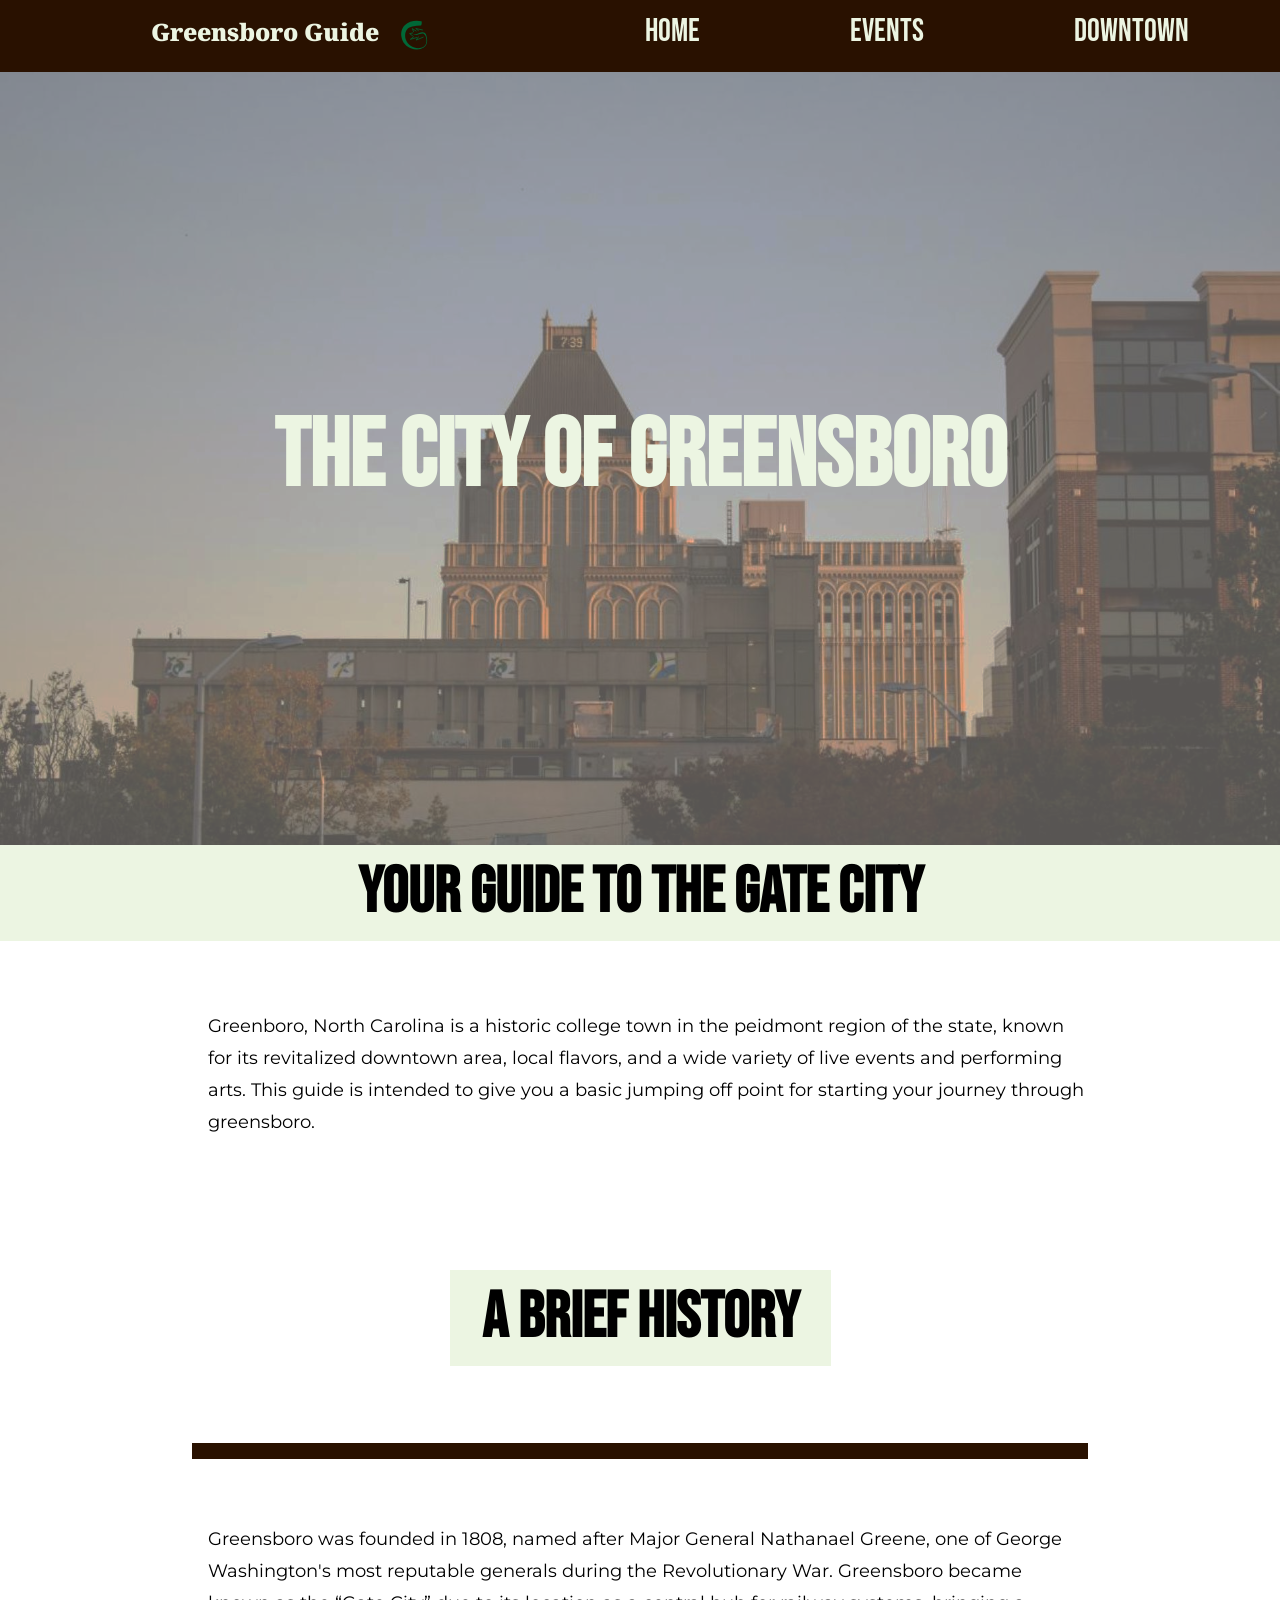
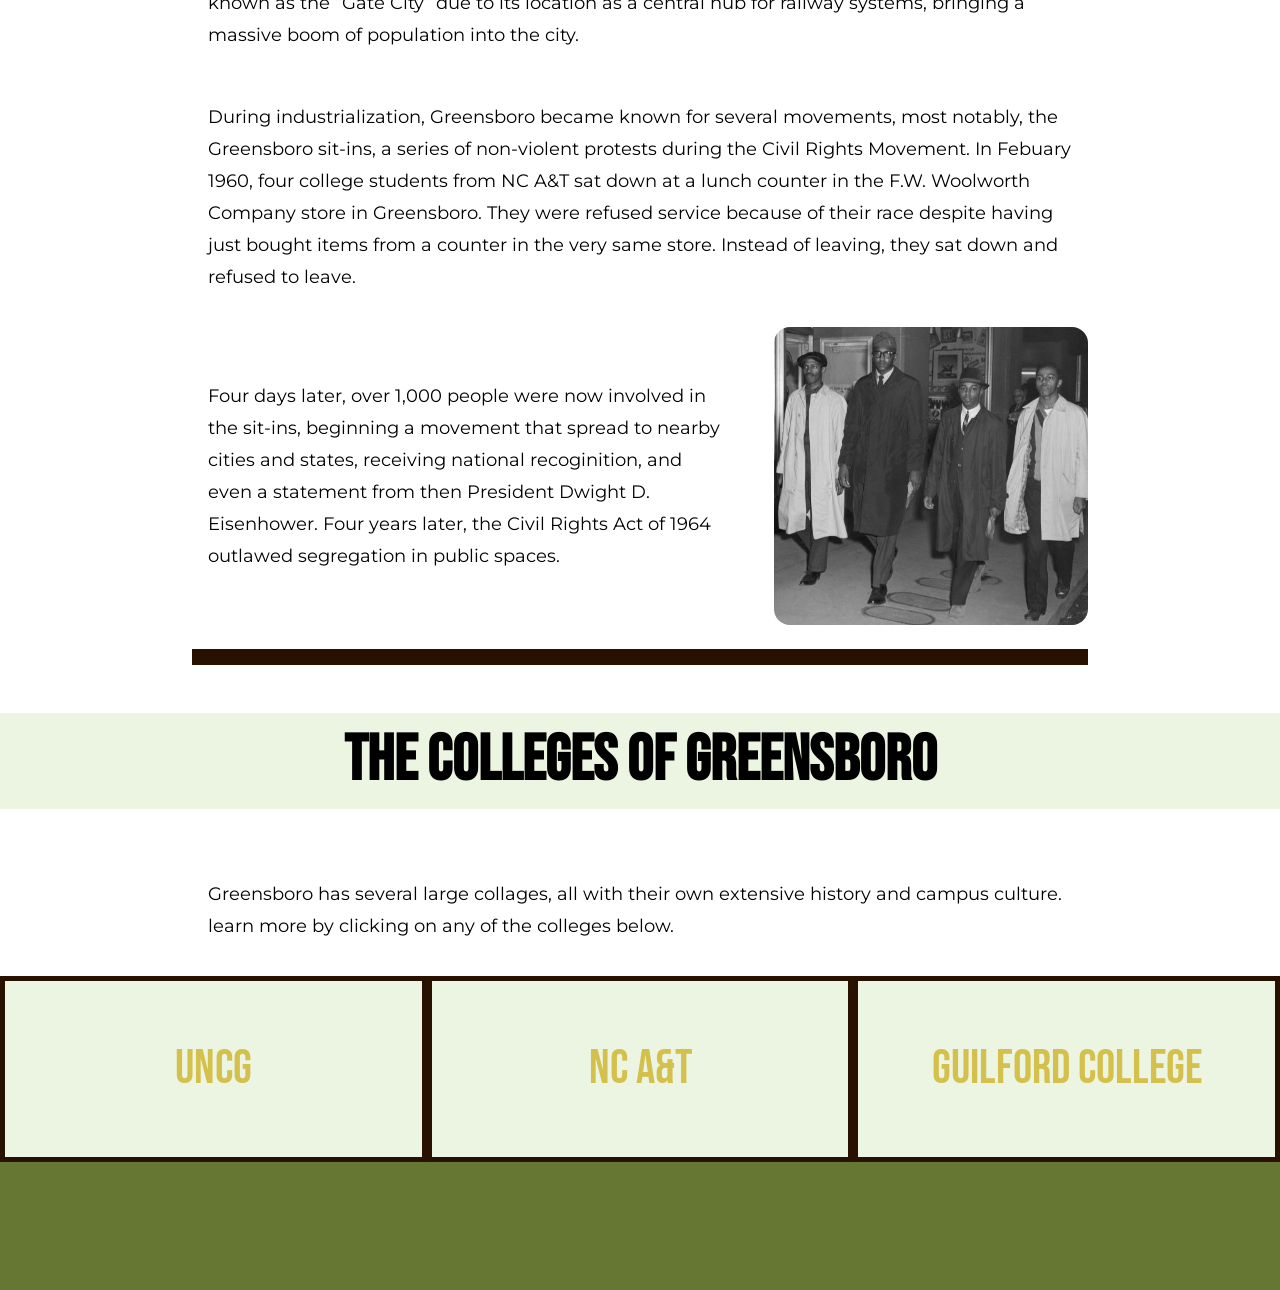
<file: index.html>
<!doctype html>
<html lang="en">
  <head>
    <meta charset="UTF-8" />
    <meta name="viewport" content="width=device-width, initial-scale=1.0" />
    <title>Greensboro Guide</title>

    <link rel="icon" href="/images/FaviconGbo.svg" />

    <link rel="preconnect" href="https://fonts.googleapis.com" />
    <link rel="preconnect" href="https://fonts.gstatic.com" crossorigin />
    <link
      href="https://fonts.googleapis.com/css2?family=Noto+Serif&display=swap"
      rel="stylesheet"
    />
    <link
      href="https://fonts.googleapis.com/css2?family=Bebas+Neue&display=swap"
      rel="stylesheet"
    />
    <link
      href="https://fonts.googleapis.com/css2?family=Montserrat:ital,wght@0,100..900;1,100..900&display=swap"
      rel="stylesheet"
    />

    <link rel="stylesheet" href="css/styles.css" />
  </head>

  <nav class="TopBar">
    <p>
      Greensboro Guide <img src="..\images\FaviconGbo.svg" alt="GBO ICON" />
    </p>
    <a href="index.html">Home</a>
    <a href="events.html">Events</a>
    <a href="downtown.html">Downtown</a>
  </nav>

  <body>
    <header>
      <div class="hero">
        <div class="heroBox">
          <h1>The City of Greensboro</h1>
        </div>
      </div>
    </header>

    <div class="container">
      <h2>Your Guide to the Gate City</h2>
    </div>

    <main>
      <p>
        Greenboro, North Carolina is a historic college town in the peidmont
        region of the state, known for its revitalized downtown area, local
        flavors, and a wide variety of live events and performing arts. This
        guide is intended to give you a basic jumping off point for starting
        your journey through greensboro.
      </p>
      <p></p>
      <div class="container2">
        <h2>A Brief History</h2>
      </div>

      <p>
        Greensboro was founded in 1808, named after Major General Nathanael
        Greene, one of George Washington's most reputable generals during the
        Revolutionary War. Greensboro became known as the “Gate City” due to its
        location as a central hub for railway systems, bringing a massive boom
        of population into the city.
      </p>

      <p>
        During industrialization, Greensboro became known for several movements,
        most notably, the Greensboro sit-ins, a series of non-violent protests
        during the Civil Rights Movement. In Febuary 1960, four college students
        from NC A&T sat down at a lunch counter in the F.W. Woolworth Company
        store in Greensboro. They were refused service because of their race
        despite having just bought items from a counter in the very same store.
        Instead of leaving, they sat down and refused to leave.
      </p>

      <div class="container2">
        <img
          src="images/Greensboro_Four.jpg"
          alt="The Greensboro Four walking in line"
          class="inlineImage"
        />
        <div class="textWrap">
          <p>
            Four days later, over 1,000 people were now involved in the sit-ins,
            beginning a movement that spread to nearby cities and states,
            receiving national recoginition, and even a statement from then
            President Dwight D. Eisenhower. Four years later, the Civil Rights
            Act of 1964 outlawed segregation in public spaces.
          </p>
        </div>
      </div>

      <div class="container">
        <h2>The Colleges of Greensboro</h2>
        <p>
          Greensboro has several large collages, all with their own extensive
          history and campus culture. learn more by clicking on any of the
          colleges below.
        </p>
      </div>

      <div class="CollegeBox">
        <div class="college1">
          <a href="https://www.uncg.edu/" target="_blank">UNCG</a>
        </div>
        <div class="college2">
          <a href="https://www.ncat.edu/" target="_blank">NC A&T</a>
        </div>
        <div class="college3">
          <a href="https://www.guilford.edu/" target="_blank"
            >GUILFORD COLLEGE</a
          >
        </div>
      </div>
    </main>
  </body>
  <footer></footer>
</html>
</file>
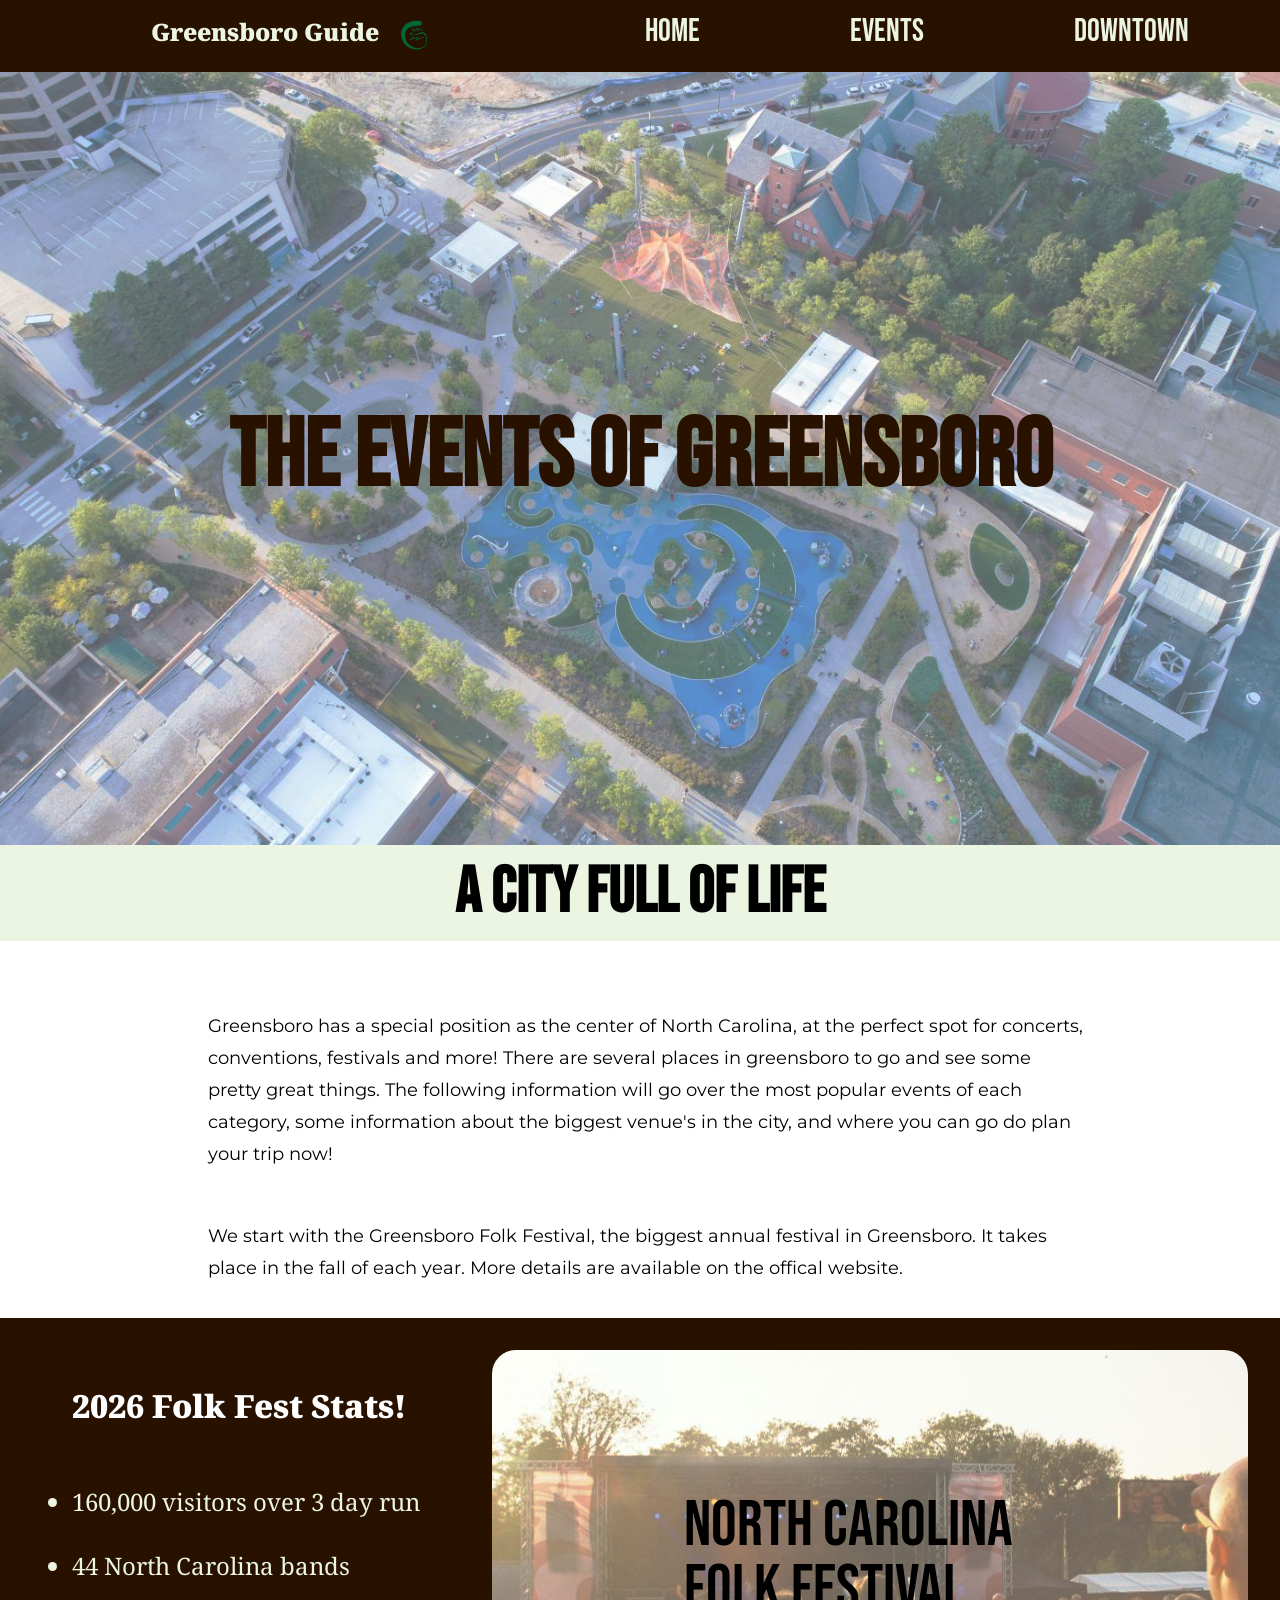
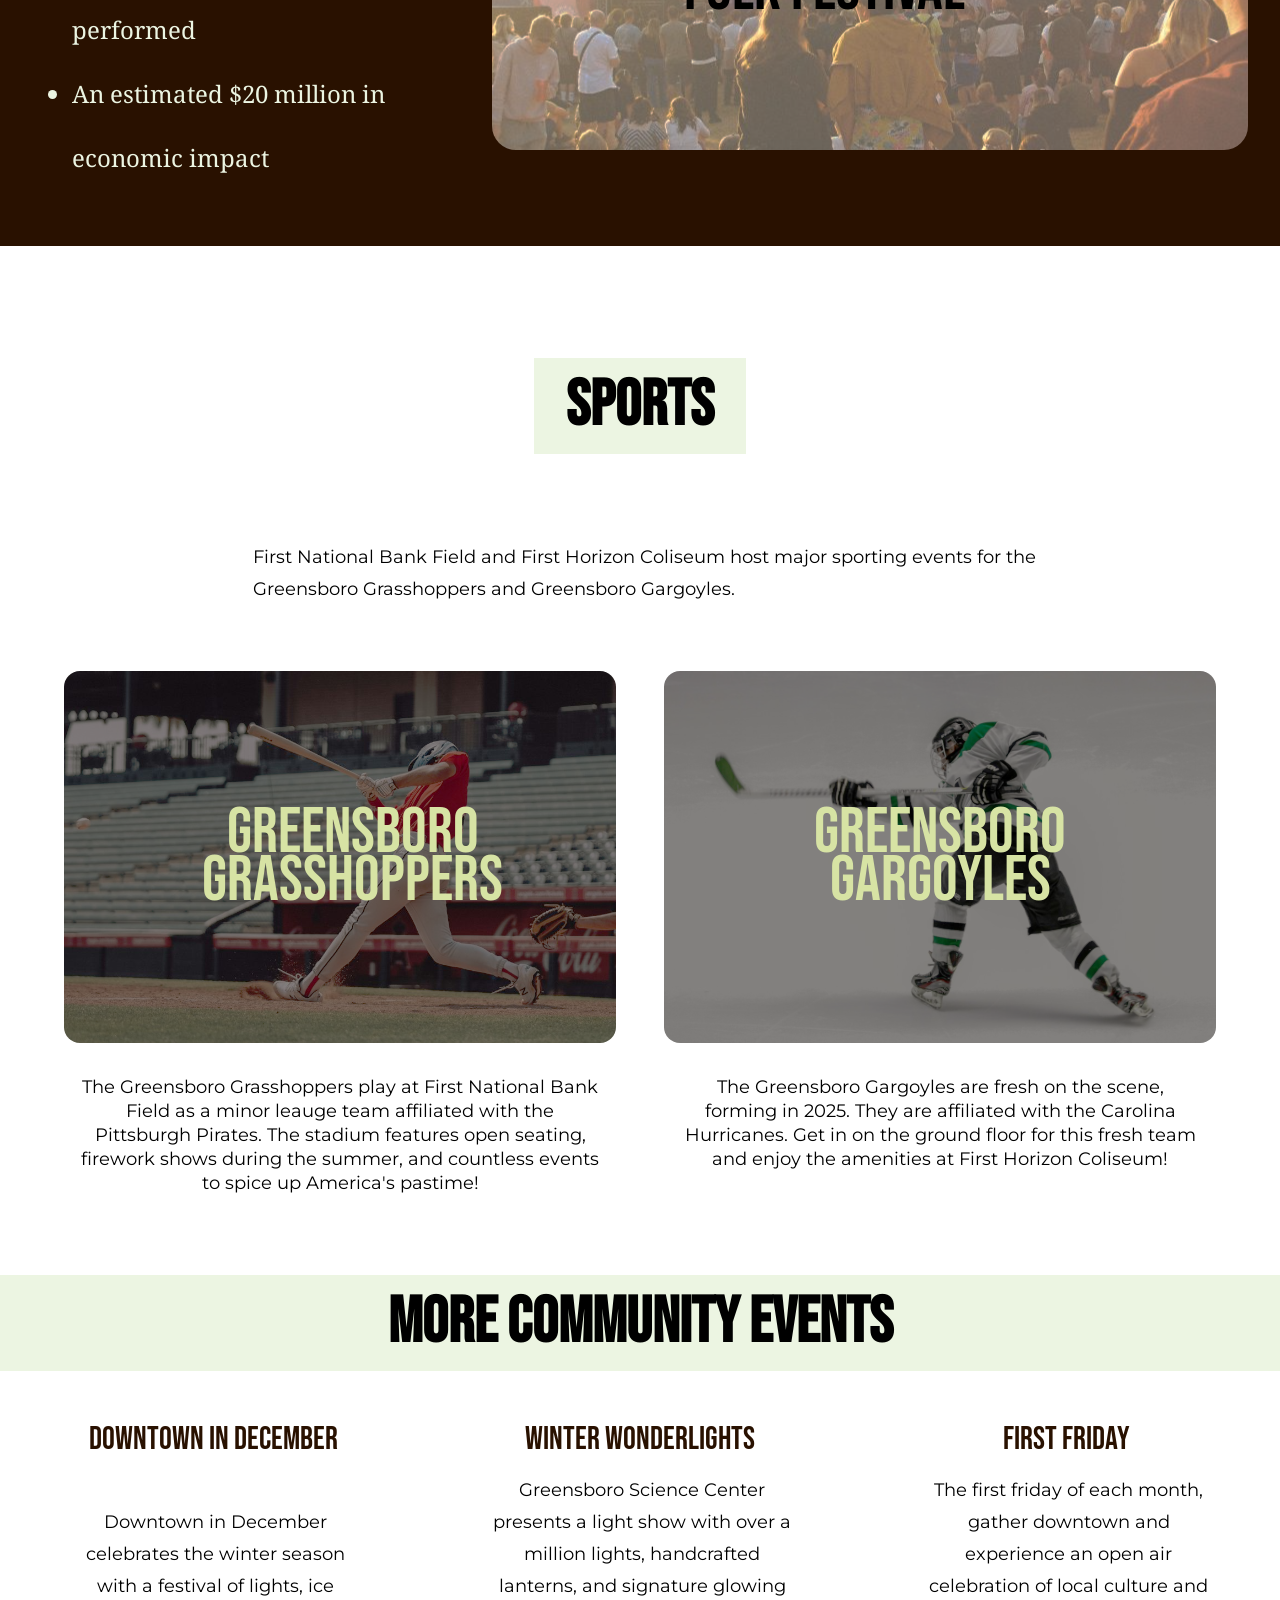
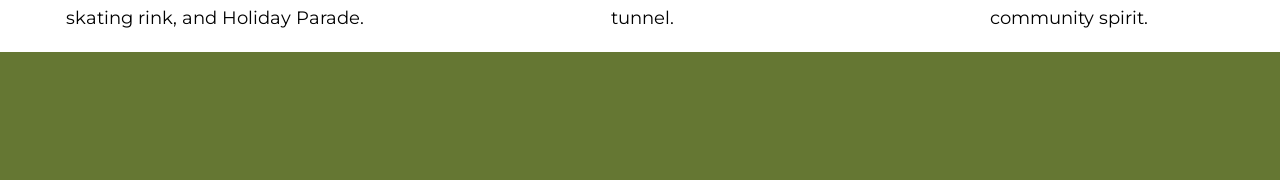
<file: events.html>
<!doctype html>
<html lang="en">
  <head>
    <meta charset="UTF-8" />
    <meta name="viewport" content="width=device-width, initial-scale=1.0" />
    <title>Greensboro Guide</title>

    <link rel="icon" href="/images/FaviconGbo.svg" />

    <link rel="preconnect" href="https://fonts.googleapis.com" />
    <link rel="preconnect" href="https://fonts.gstatic.com" crossorigin />
    <link
      href="https://fonts.googleapis.com/css2?family=Noto+Serif&display=swap"
      rel="stylesheet"
    />
    <link
      href="https://fonts.googleapis.com/css2?family=Bebas+Neue&display=swap"
      rel="stylesheet"
    />
    <link
      href="https://fonts.googleapis.com/css2?family=Montserrat:ital,wght@0,100..900;1,100..900&display=swap"
      rel="stylesheet"
    />

    <link rel="stylesheet" href="css/styles.css" />
  </head>

  <nav class="TopBar">
    <p>
      Greensboro Guide <img src="..\images\FaviconGbo.svg" alt="GBO ICON" />
    </p>
    <a href="index.html">Home</a>
    <a href="events.html">Events</a>
    <a href="downtown.html">Downtown</a>
  </nav>

  <header>
    <div class="hero Events">
      <div class="container">
        <h1>The Events of Greensboro</h1>
      </div>
    </div>
  </header>

  <body>
    <div class="container">
      <h2>A City full of life</h2>
    </div>

    <p>
      Greensboro has a special position as the center of North Carolina, at the
      perfect spot for concerts, conventions, festivals and more! There are
      several places in greensboro to go and see some pretty great things. The
      following information will go over the most popular events of each
      category, some information about the biggest venue's in the city, and
      where you can go do plan your trip now!
    </p>

    <p>
      We start with the Greensboro Folk Festival, the biggest annual festival in
      Greensboro. It takes place in the fall of each year. More details are
      available on the offical website.
    </p>

    <div class="FolkFest">
      <ul>
        <h3>2026 Folk Fest Stats!</h3>
        <li>160,000 visitors over 3 day run</li>
        <li>44 North Carolina bands performed</li>
        <li>An estimated $20 million in economic impact</li>
      </ul>

      <div class="imageLink">
        <a href="https://www.ncfolkfestival.com/"
          >North Carolina Folk Festival
        </a>
      </div>
    </div>

    <div class="sportsSection">
      <h2>Sports</h2>
      <div class="sportsIntro">
        <p>
          First National Bank Field and First Horizon Coliseum host major
          sporting events for the Greensboro Grasshoppers and Greensboro
          Gargoyles.
        </p>
      </div>

      <div class="container3">
        <div class="sport Grasshoppers">
          <div class="sportsText">
            <a href="https://www.mlb.com/milb/greensboro" target="_blank"
              >Greensboro Grasshoppers</a
            >
            <p>
              The Greensboro Grasshoppers play at First National Bank Field as a
              minor leauge team affiliated with the Pittsburgh Pirates. The
              stadium features open seating, firework shows during the summer,
              and countless events to spice up America's pastime!
            </p>
          </div>
        </div>

        <div class="sport Gargoyles">
          <div class="sportsText">
            <a href="https://gargoyleshockey.com/" target="_blank"
              >Greensboro Gargoyles</a
            >
            <p>
              The Greensboro Gargoyles are fresh on the scene, forming in 2025.
              They are affiliated with the Carolina Hurricanes. Get in on the
              ground floor for this fresh team and enjoy the amenities at First
              Horizon Coliseum!
            </p>
          </div>
        </div>
      </div>
    </div>
    <div class="container">
      <h2>More Community Events</h2>
    </div>

    <div class="mainEvents">
      <div class="eventOne">
        <a
          href="https://www.downtowngreensboro.org/events/downtown-in-december"
          target="_blank"
          >Downtown in December</a
        >
        <p>
          Downtown in December celebrates the winter season with a festival of
          lights, ice skating rink, and Holiday Parade.
        </p>
      </div>
      <div class="eventTwo">
        <a
          href="https://www.greensboroscience.org/winterwonderlights/"
          target="_blank"
          >Winter Wonderlights</a
        >
        <p>
          Greensboro Science Center presents a light show with over a million
          lights, handcrafted lanterns, and signature glowing tunnel.
        </p>
      </div>
      <div class="eventThree">
        <a href="https://downtownfriday.com/" target="_blank">First Friday</a>
        <p>
          The first friday of each month, gather downtown and experience an open
          air celebration of local culture and community spirit.
        </p>
      </div>
    </div>
  </body>
  <footer></footer>
</html>
</file>
<file: css/styles.css>
* {
  box-sizing: border-box;
}

html {
  margin: 0;
  padding: 0;
  width: 100%;
}

body {
  font-size: 18px;
  margin: 0;
  line-height: 2rem;
}

main {
  position: relative;
  z-index: 2;
  background: white;
}

:root {
  --CS-maroon: #291100;
  --CS-fern: #657733;
  --CS-tea: #d7e3a4;
  --CS-beige: #ecf5e2;
  --CS-gold: #d4c04d;
}

footer {
  padding: 4rem;
  background: var(--CS-fern);
}

/* Hovering all links default */

a:hover {
  color: var(--CS-gold);
}

/* Images */

.hero {
  background-color: rgba(170, 164, 160, 0.521);
  background-image: url(../images/GreensboroDowntown.jpg);
  padding-top: 250px;
  padding-bottom: 250px;
  background-size: cover;
  background-repeat: no-repeat;
  background-blend-mode: lighten;
  background-position: center;
  text-align: center;
  line-height: 5rem;
  margin-bottom: 0;
}

.container {
  min-width: 100%;
  margin-left: auto;
  margin-right: auto;
  margin-top: 0;
  padding-top: 0;
}

.container h2 {
  margin-top: 0;
}

.inlineImage {
  width: 35%;
  height: auto;
  object-fit: cover;
  justify-content: center;
  border-radius: 1rem;
}

/* Text */

.container2 {
  display: flex;
  align-items: center;
  justify-content: center;
  flex-direction: row-reverse;
  gap: 2rem;

  margin-left: 15%;
  margin-right: 15%;
  margin-bottom: 3rem;
  padding-bottom: 1.5rem;

  border: 1rem solid var(--CS-maroon);
  border-left: none;
  border-right: none;
  border-top: none;
}

.textWrap {
  display: flex;
  text-align: justify;
  justify-content: left;
  flex: 1;
}

.textWrap p {
  text-align: left;
  width: 100%;
  margin: 0;
}

h1 {
  display: flex;
  justify-content: center;

  font-size: 6rem;
  font-family: "Bebas Neue", sans-serif;
  padding: 2rem;

  padding-right: 4rem;
  padding-left: 4rem;

  color: #ecf5e2;
}

h2 {
  display: flex;
  justify-content: center;
  font-size: 4rem;
  font-family: "Bebas Neue", sans-serif;
  background: var(--CS-beige);
  padding: 2rem;

  border-style: solid;
  border-width: 1rem;
  border-bottom: #291100;

  border-top: none;
  border-left: none;
  border-right: none;

  margin-top: 3rem;
}

h3 {
  display: flex;
  justify-content: left;
  font-size: 2rem;
  font-family: "Noto Serif", serif;
  font-weight: 900;
  background-color: #291100;

  padding: 1rem;

  color: white;

  margin-right: 20%;
  margin-left: 20%;
  margin-bottom: 2rem;

  border-color: #291100;
  border-radius: 1rem;
  border-width: 1rem;
}

p {
  display: flex;
  text-align: left;
  justify-content: center;
  padding: 1rem;
  margin-left: 15%;
  margin-right: 14%;
  font-family: "Montserrat", sans-serif;
}

/* Navigator Bar */

nav {
  display: flex;
  justify-content: space-around;
  background-color: var(--CS-maroon);
  padding: 1rem;
  margin: 0rem;
  font-size: 1.5rem;
  font-family: "Bebas Neue", sans-serif;
}

nav a {
  color: var(--CS-beige);
  text-decoration: none;
  font-size: 2rem;
}

.TopBar p {
  color: var(--CS-beige);
  padding-left: 5rem;
  padding-right: 5rem;

  padding-top: 0;
  padding-bottom: 0;

  white-space: nowrap;

  margin: 0;
  font-family: "Noto Serif", serif;
  font-weight: 900;
}

.TopBar img {
  max-width: 40px;
  max-height: 40px;
  margin-left: 1rem;
}

/* College section on main page */

.CollegeBox {
  display: flex;
  text-decoration: none;
  justify-content: space-around;
  font-size: 3rem;
  border: var(--CS-maroon);
}

.CollegeBox a {
  text-decoration: none;
  font-family: "Bebas Neue";
  color: var(--CS-gold);
  padding: 3rem;
  flex: 1;
  line-height: 3rem;
}

.CollegeBox a:hover {
  color: #291100;
}

.college1,
.college2,
.college3 {
  display: flex;
  border: 5px solid var(--CS-maroon);
  padding: 1rem;
  flex: 1;
  background-color: var(--CS-beige);
  align-items: center;
  text-align: center;
}

/* Events Page Specifics*/

.Events {
  background-image: url(../images/LeBauerPark.jpg);
  line-height: 5rem;
}

.FolkFest {
  background-color: var(--CS-maroon);
  padding: 2rem;
  display: flex;
  justify-content: space-around;
}

.FolkFest h3 {
  padding: 0rem;
  margin: 0;
  margin-bottom: 2rem;
}

.FolkFest ul {
  font-family: "Noto Serif";
  font-size: 1.5rem;
  color: var(--CS-beige);
  line-height: 4rem;
  margin-right: 2rem;
}

.FolkFest a {
  display: flex;
  justify-content: center;
  margin: 4rem;

  color: black;
  font-size: 4rem;
  text-decoration: none;
  font-family: "Bebas Neue";

  padding: 2rem;
  margin: 10rem;
}

.FolkFest a:hover {
  color: var(--CS-maroon);
}

.imageLink {
  background-image: url(../images/Festival.jpg);
  padding: 0rem;
  background-position: center;
  background-color: rgba(170, 164, 160, 0.521);
  background-blend-mode: lighten;
  border-radius: 1.5rem;
  line-height: 4rem;

  max-height: 400px;
  max-width: fit-content;
}

.imageLink a {
  margin-top: 7rem;
}

.mainEvents {
  display: flex;
  justify-content: center;
  padding: 0;
  flex-direction: row;
  width: 100%;
}

.mainEvents a {
  font-family: "Bebas Neue";
  font-size: 2rem;
  text-decoration: none;
  text-align: center;
  color: var(--CS-maroon);
  flex: 1;
  margin: 0;
}

.eventOne,
.eventTwo,
.eventThree {
  display: flex;
  flex-direction: column;
  justify-content: center;
  flex: 1;
}

.mainEvents p {
  text-align: center;
  padding: 0;
}

.Events h1 {
  color: var(--CS-maroon);
}

/* Sports Page */

.sportsSection {
  display: flex;
  flex-direction: column;
  align-items: center;
  margin: 5%;
  text-align: center;
}

.sportsSection a {
  padding: 25%;
  margin: auto;
}

.sportsIntro {
  margin-bottom: 2rem;
}

.sport {
  display: flex;
  flex: 1;
  align-items: center;
  justify-content: center;

  background-size: cover;
  background-position: center;
  background-repeat: no-repeat;

  border-radius: 1.5rem;
}

.sportsText {
  background-size: 0rem;
  border-radius: 8px;
  text-align: center;
}

.sport a {
  display: flex;
  font-family: "Bebas Neue";
  font-size: 4rem;
  color: var(--CS-tea);
  text-decoration: none;
  margin-bottom: 1rem;
  line-height: 3rem;
}

.sport p {
  line-height: 1.5rem;
  text-align: center;
}

/* Sports banners with links and images */

.Gargoyles a {
  background-image: url(../images/Hockey.jpg);
  background-size: cover;
  border-radius: 1rem;
  background-color: rgba(65, 63, 60, 0.647);
  background-blend-mode: darken;
}

.Grasshoppers a {
  background-image: url(../images/Baseball.jpg);
  background-size: cover;
  border-radius: 1rem;
  background-color: rgba(65, 63, 60, 0.647);
  background-blend-mode: darken;
}

/* Container 3 is for side by side elements */

.container3 {
  display: flex;
  align-items: flex-start;
  justify-content: center;
  flex-direction: row;
  gap: 3rem;
  width: 100%;
  max-width: 1200px;
}

.container3 p {
  padding: 1rem;
  margin: 0;
}

/* Downtown Page */

.ListsOfPlaces {
  margin-left: 5%;
  margin-right: 5%;
}

.ListsOfPlaces ul {
  display: flex;
  flex-direction: row;
  list-style-type: none;
  align-items: center;
  font-family: "Noto Serif", sans-serif;
  justify-content: center;
  margin-bottom: 1rem;

  flex: 1;
  flex-wrap: wrap;

  padding-left: 0;
}

.ListsOfPlaces li {
  font-size: 2rem;
  padding-left: 2rem;
  padding-right: 2rem;
  padding-top: 2rem;

  min-width: 20rem;
  max-width: 25rem;
  min-height: 25rem;

  gap: 2rem;

  margin-right: 2rem;
  margin-left: 2rem;

  background-color: var(--CS-beige);
  border-radius: 1rem;

  margin-top: 5rem;
}

.ListsOfPlaces p {
  font-size: 1rem;
  padding: 1rem;
  max-width: max-content;
  margin: 1rem;
  text-align: left;
}

.Downtown {
  background-image: url(../images/StatueDowntown.jpg);
}

.fa-solid,
.fa-star {
  font-size: 1rem;
}

.fa-mug-hot,
.fa-utensils,
.fa-bag-shopping {
  font-size: 2rem;
  margin-left: 2rem;
}

.Restaurants,
.Shopping {
  margin-top: 15rem;
}

.downtownintro {
  padding-bottom: 0;
  margin-bottom: 0;
}

/* Media Querries */

@media screen and (max-width: 975px) {
  h1 {
    font-size: 5rem;
    padding: 0;
    text-align: center;
  }

  h2 {
    font-size: 4rem;
    text-align: center;
    line-height: 1.1;
  }

  p {
    margin: 0, 15%, 0, 15%;
    padding: 0;
    font-size: 1.25rem;
    line-height: 2rem;
  }

  a {
    font-size: 2rem;
    line-height: 1.2;
    text-align: center;
  }

  .container2 {
    flex-direction: column;
  }

  .container3 {
    flex-direction: column;
    padding-right: 20%;
    padding-left: 20%;
    text-align: center;
  }

  .container3 a {
    text-align: center;
    line-height: 3rem;
    justify-content: space-evenly;
  }

  .container3 p {
    margin-left: 1rem;
    margin-right: 1rem;
    padding: 0;
  }

  .inlineImage {
    width: fit-content;
  }

  .CollegeBox {
    padding: 3rem;
  }

  .CollegeBox a {
    font-size: 3rem;
  }

  .CollegeBox a:hover {
    color: black;
  }

  .mainEvents p {
    font-size: 1rem;
    line-height: 1.5rem;
    padding: 0;
    margin-bottom: 5rem;
    margin-right: 1rem;
    margin-left: 1rem;
  }

  .FolkFest {
    flex-direction: column;
  }

  .ListsOfPlaces ul {
    flex-direction: column;
  }

  .ListsOfPlaces li {
    max-width: fit-content;
    box-sizing: border-box;

    padding: 2rem;
    padding-bottom: 0;
    margin-bottom: 0;

    min-height: 15rem;
  }

  .ListsOfPlaces p {
    padding-bottom: 0;
    margin-bottom: 2rem;
  }
}

@media screen and (max-width: 768px) {
  html,
  body {
    overflow-x: hidden;
  }

  h1 {
    line-height: 1.1;
    font-size: 5rem;
    text-align: center;
  }

  h2 {
    font-size: 4rem;
    text-align: center;
    line-height: 1.1;
  }

  a {
    font-size: 3rem;
    line-height: 1.2;
    text-align: center;
  }

  p {
    padding: 0;
    margin: 10%;
    font-size: 1rem;
    line-height: 2rem;

    align-items: center;
    text-align: left;
  }

  .inlineImage {
    max-width: 100%;
  }

  .CollegeBox {
    flex-direction: column;
    padding: 3rem;
  }
  /* Events Page */

  nav {
    flex-direction: column;
  }

  nav a {
    padding: 1rem;
  }

  .FolkFest a {
    font-size: 3rem;
    align-content: center;
    padding: 0;
    margin: 3rem;
  }

  .FolkFest ul {
    text-align: center;
    list-style: none;
    align-content: center;

    margin-top: 1rem;
  }

  .FolkFest li {
    margin-bottom: 2rem;
  }

  .container3 {
    justify-content: center;
    padding: 0;

    margin-left: 0;
    margin-right: 0;
  }

  .container3 p {
    align-items: center;
    text-align: left;
    line-height: 2rem;
  }

  .container3 a {
    text-align: center;
    justify-content: center;
    line-height: 3.5rem;
  }

  .mainEvents {
    flex-direction: column;
    gap: 1rem;
  }

  .mainEvents p {
    font-size: 1rem;
    line-height: 2rem;
    padding-right: 20%;
    padding-left: 20%;
  }

  .mainEvents a {
    font-size: 3rem;
    padding-bottom: 1rem;
    margin-bottom: 0;
  }

  .ListsOfPlaces {
    gap: 2rem;
  }

  .ListsOfPlaces ul {
    margin-left: 0;
    margin-right: 0;
    justify-content: center;

    margin-top: 2rem;
    margin-bottom: 2rem;
  }

  .ListsOfPlaces h3 {
    justify-content: center;

    margin-right: 0;
    margin-left: 0;
  }

  .ListsOfPlaces li {
    justify-content: center;
    margin-left: 0;
    margin-right: 0;
  }
}
</file>
